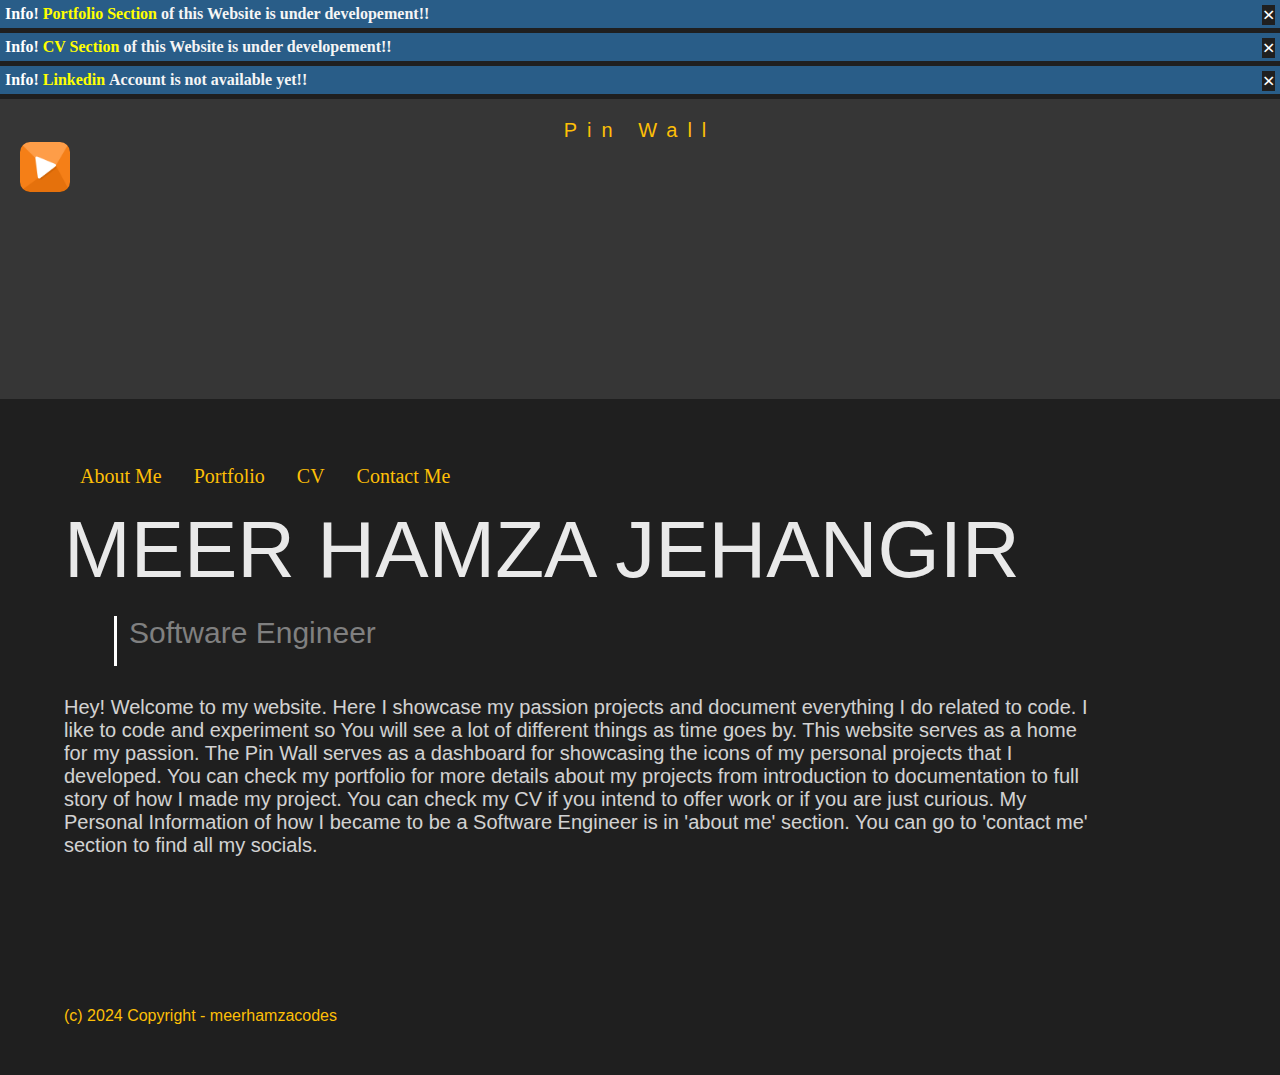
<file: index.html>
<!DOCTYPE html>
  <html lang="en">
    <head>
      <meta charset="UTF-8">
      <meta name="viewport" content="width=device-width, initial-scale=1.0">
      <title>meerhamzacodes</title>
      <link rel="icon" type="image/x-icon" href="av.ico">
      <link rel="stylesheet" href="index.css"></link>

      <link rel="stylesheet" href="https://cdnjs.cloudflare.com/ajax/libs/font-awesome/6.5.1/css/all.min.css" integrity="sha512-DTOQO9RWCH3ppGqcWaEA1BIZOC6xxalwEsw9c2QQeAIftl+Vegovlnee1c9QX4TctnWMn13TZye+giMm8e2LwA==" crossorigin="anonymous" referrerpolicy="no-referrer" />
    </head>
    <body style="overflow-y: auto; overflow-x: hidden;" >
   
      <div style="position: relative;">
      
        <div class="alert">
          <span class="closebtn" onclick="this.parentElement.style.display='none';">&times;</span> 
          <i class="fa-solid fa-triangle-exclamation" style="color: yellow; background-color: rgba(255, 0, 0, 0);"></i>
          <b style="background-color: rgba(255, 0, 0, 0);">Info! </b><b style="color: yellow; background-color: rgba(255, 0, 0, 0);">Portfolio Section</b> <b style="color:whitesmoke;background-color: rgba(255, 0, 0, 0);">of this Website is under developement!!</b>
          <i class="fa-solid fa-triangle-exclamation" style="color: yellow; background-color: rgba(255, 0, 0, 0);"></i>
        </div>
  
        <div class="alert">
          <span class="closebtn" onclick="this.parentElement.style.display='none';">&times;</span> 
          <i class="fa-solid fa-triangle-exclamation" style="color: yellow; background-color: rgba(255, 0, 0, 0);"></i>
          <b style="background-color: rgba(255, 0, 0, 0);">Info! </b><b style="color: yellow; background-color: rgba(255, 0, 0, 0);">CV Section</b> <b style="color:whitesmoke;background-color: rgba(255, 0, 0, 0);">of this Website is under developement!!</b>
          <i class="fa-solid fa-triangle-exclamation" style="color: yellow; background-color: rgba(255, 0, 0, 0);"></i>
        </div>

        <div class="alert">
          <span class="closebtn" onclick="this.parentElement.style.display='none';">&times;</span> 
          <i class="fa-solid fa-triangle-exclamation" style="color: yellow; background-color: rgba(255, 0, 0, 0);"></i>
          <b style="background-color: rgba(255, 0, 0, 0);">Info! </b><b style="color: yellow; background-color: rgba(255, 0, 0, 0);">Linkedin</b> <b style="color:whitesmoke;background-color: rgba(255, 0, 0, 0);">Account is not available yet!!</b>
          <i class="fa-solid fa-triangle-exclamation" style="color: yellow; background-color: rgba(255, 0, 0, 0);"></i>
        </div>
   
        <div class="w1">
          <p class="wt1">Pin Wall</p>
          <img src="adsbox-icon.png" class="i">
        </div>
       <div class="opts" id="homediv">
          <ul>
            <li><a href="about.html">About Me</a></li>
            <li><a onclick="alert('Porfolio Section of this Website is under Developement and not available right now!')">Portfolio</a></li>
            <li><a onclick="alert('CV Section of this Website is under Developement and not available right now!')">CV</a></li>
            <li><a onclick="toggle_visibility('contactdiv', 'homediv');">Contact Me</a></li>
          </ul>
  
          <h1 class="t">MEER HAMZA JEHANGIR</h1>
          <div class="vl">
            <h3 class="st">Software Engineer</h3>
          </div>
          <p class="p">Hey! Welcome to my website. Here I showcase my passion projects and document everything I do related to code. I like to code and experiment so You will see a lot of different things as time goes by. This website serves as a home for my passion. The Pin Wall serves as a dashboard for showcasing the icons of my personal projects that I developed. You can check my portfolio for more details about my projects from introduction to documentation to full story of how I made my project. You can check my CV if you intend to offer work or if you are just curious. My Personal Information of how I became to be a Software Engineer is in 'about me' section. You can go to 'contact me' section to find all my socials.</p>
        
          <p class="cb">(c) 2024 Copyright - meerhamzacodes</p>
        </div>
    
      
        <div id="contactdiv" style="display: none; margin-bottom: 50px;">

            <div class="bb3"><img src="bb3.png" style="opacity:0.7; margin-top: 20px; margin-left: 20px; width: 50px; height: 50px; color:whitesmoke" alt="Back" onclick="toggle_visibility('contactdiv', 'homediv');" /></div>
           
              
            <h1 class="ct" style="text-align: justify;">Contact Me</h1>
          
          
          <div class="flbox">

       
            <div class="socbox">

         
              <img src="giticon.png" style="height: 45px; width: 45px;"></img>
              <div class="vl" style="height: 50px; width: 1.5px; margin-left: 0px; margin-top: 0;">
                <a href="https://github.com/meerhamzacodes" target="_blank" style="position: absolute; margin-left: 10px; text-decoration: none; color: rgb(0, 162, 255); margin-bottom: 30px; margin-top: 10px;">@meerhamzacodes</a>
     
              </div>
          
              <img src="playstorecir.png" style="height: 42px; width: 42px; "></img>
              <div class="vl" style="height: 50px; width: 1.5px; margin-left: 0px; margin-top: 0;">
                <a href="https://play.google.com/store/apps/dev?id=4864475322689769891" target="_blank" style="position: absolute; margin-left: 10px; text-decoration: none; color: rgb(0, 162, 255); margin-bottom: 30px; margin-top: 10px;">@meerhamzacodes</a>
     
              </div>

          
          
              <img src="gmail.webp" style="height: 40px; width: 40px;"></img>
              <div class="vl" style="height: 30px; width: 1.5px; margin-left: 0px; margin-top: 0px;">
                <p style="font-family: 'Franklin Gothic Medium', 'Arial Narrow', Arial, sans-serif; text-decoration: none; margin-left: 10px; color: whitesmoke; padding-top: 10px;">meerhamzacodes@gmail.com</p>
         
              </div>
            </div>
         
            <div class="socbox">

          
              <img src="linkedinicon.webp" style="height: 40px; width: 40px;"></img>
              <div class="vl" style="height: 50px; width: 1.5px; margin-left: 0px; margin-top: 0;">
                <p style="text-decoration: none; margin-left: 10px; color: whitesmoke; padding-top: 10px;">@meerhamzacodes</p>
         
              </div>
         
              <img src="x.png" style="height: 45px; width: 45px; "></img>
              <div class="vl" style="height: 50px; width: 1.5px; margin-left: 0px; margin-top: 0;">
                <a href="https://x.com/meerhamzacodes?t=r83h1mFkt3reig2RFNkgkg&s=09" target="_blank" style="position: absolute; margin-left: 10px; text-decoration: none; color: rgb(0, 162, 255); margin-bottom: 30px; margin-top: 10px;">@meerhamzacodes</a>
     
              </div>

          
              <img src="yt.webp" style="height: 42px; width: 42px;"></img>
              <div class="vl" style="height: 30px; width: 1.5px; margin-left: 0px; margin-top: 0;">
                <a href="https://www.youtube.com/@meerhamzacodes" target="_blank" style="position: absolute; margin-left: 10px; text-decoration: none; color: rgb(0, 162, 255); margin-bottom: 30px; margin-top: 10px;">@meerhamzacodes</a>
     
              </div>

            </div>
            <div class="socbox">

          
              <img src="fbicon.png" style="height: 40px; width: 40px; "></img>
              <div class="vl" style="height: 30px; width: 1.5px; margin-left: 0px; margin-top: 0;">
                <a href="https://web.facebook.com/meerhamzacodes" target="_blank" style="position: absolute; margin-left: 10px; text-decoration: none; color: rgb(0, 162, 255); margin-bottom: 30px; margin-top: 10px;">@meerhamzacodes</a>
     
              </div>

            </div>
          </div>
        </div>
      </div>

    <script>

      function toggle_visibility(id1, id2) {  
        var e = document.getElementById(id1);
        var e2 = document.getElementById(id2);
        
        if(e.style.display == 'none') {

          e.style.display = 'block';      
          e2.style.display = 'none';       
        }else{
          e2.style.display = 'block';           
          e.style.display = 'none'; 
        }        
      }

      var close = document.getElementsByClassName("closebtn");
      var i;
  
      for (i = 0; i < close.length; i++) {
        close[i].onclick = function(){
          var div = this.parentElement;
          div.style.opacity = "0";
          setTimeout(function(){ div.style.display = "none"; }, 600);
        }
      }

    </script>

  
  
  </body>
</html>
</file>
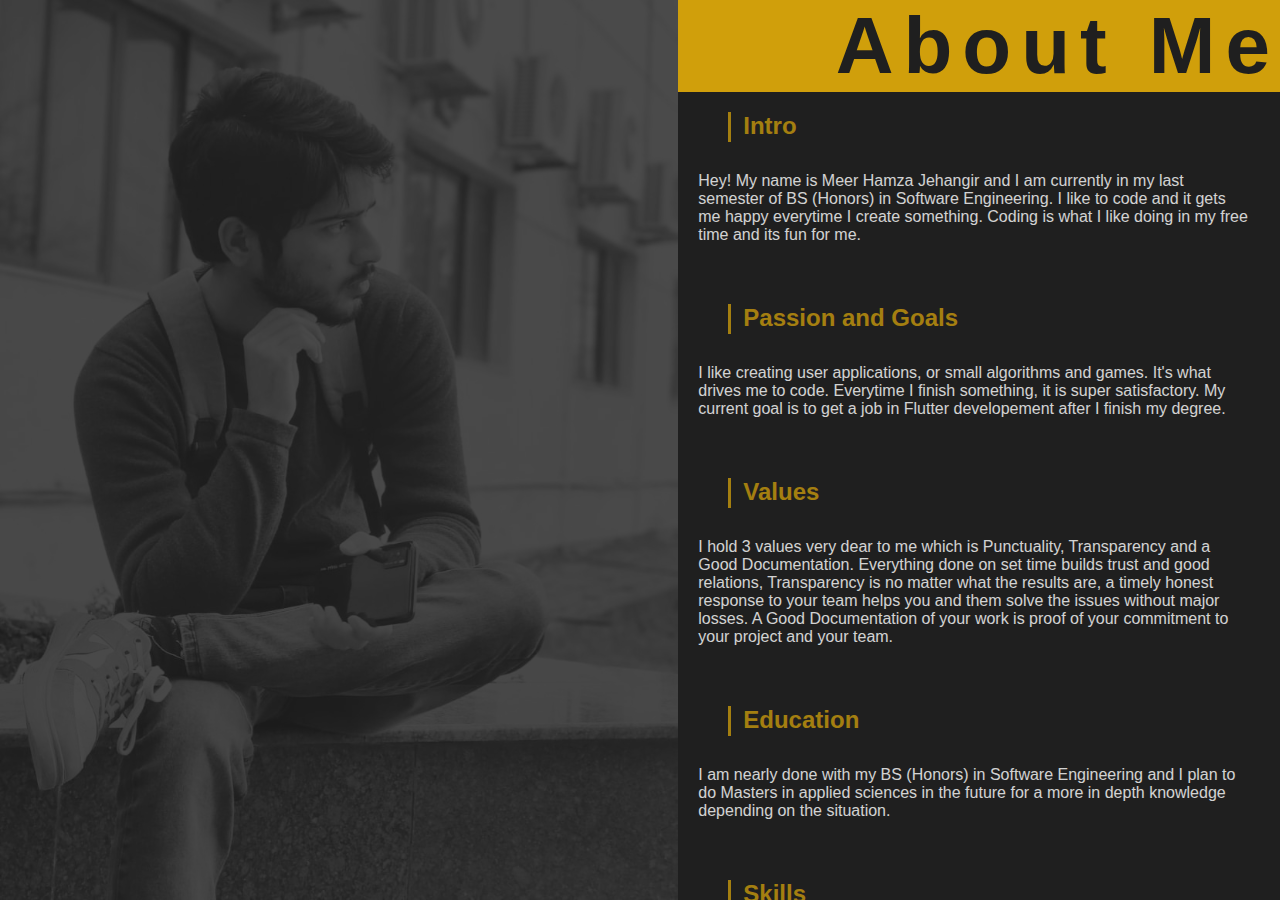
<file: about.html>
<!DOCTYPE html>
<html lang="en">
  <head>
    <meta charset="UTF-8">
    <meta name="viewport" content="width=device-width, initial-scale=1.0">
    <title>meerhamzacodes</title>
    <link rel="stylesheet" href="about.css"></link>
  </head>
  <body class="bods">

    <div class="main" >
     <img src="pp_1.jpg"  class="image">
      
      <div class="parts">
        
          <h1 class="cont">About Me</h1>
       
          <div class="vl">
               <h3 class="st">Intro</h3>
             </div>
             <p class="p">Hey! My name is Meer Hamza Jehangir and I am currently in my last semester of BS (Honors) in Software Engineering. I like to code and it gets me happy everytime I create something. Coding is what I like doing in my free time and its fun for me.</p>
             
             
             <div class="vl">
               <h3 class="st">Passion and Goals</h3>
             </div>
             <p class="p">I like creating user applications, or small algorithms and games. It's what drives me to code. Everytime I finish something, it is super satisfactory. My current goal is to get a job in Flutter developement after I finish my degree.</p>
         
     
             <div class="vl">
               <h3 class="st">Values</h3>
             </div>
             <p class="p">I hold 3 values very dear to me which is Punctuality, Transparency and a Good Documentation. Everything done on set time builds trust and good relations, Transparency is no matter what the results are, a timely honest response to your team helps you and them solve the issues without major losses. A Good Documentation of your work is proof of your commitment to your project and your team.</p>
       

       
        <div class="vl">
          <h3 class="st">Education</h3>
        </div>
        <p class="p">I am nearly done with my BS (Honors) in Software Engineering and I plan to do Masters in applied sciences in the future for a more in depth knowledge depending on the situation.</p>
    

        <div class="vl">
          <h3 class="st">Skills</h3>
        </div>
        <p class="p">I have knowledge in many languages as I like to fiddle around in my free time here and there but my main skillset for work is Flutter Framework and Dart Language. Besides this, I have done work in Java, C, C#, HTML, CSS and PHP. Why I am choosing Flutter as a main skill for work? Because I would like to ease myself into the work industry and have the actual work experience before taking on the more challenging and interesting positions.</p>
     <div class="el"></div>
       <!--   
        -->
      </div>
    </div>
    

      <!-- <div class="root">
          <img src="pp_1.jpg"  class="image">

        
        <div>
          <h1 class="cont">About Me</h1>
       <div style="height: 20px;"></div>

          

          

          
        </div>
      
    
      
    </div>
    
  
  -->
        
     
     
    
    
    
    
    
    
  
  </body>
</html>
</file>
<file: index.css>
*{
  background-color: #1F1F1F;
  margin: 0;
  padding: 0;
  box-sizing: border-box;
}

::-webkit-scrollbar {
  width: 10px;
}

::-webkit-scrollbar-track {
  background: #161616; 
}
 
::-webkit-scrollbar-thumb {
  background: #2e2e2e; 
}

::-webkit-scrollbar-thumb:hover {
  background: #555; 
}

#loader {
  border: 12px solid #f3f3f3;
  border-radius: 50%;
  border-top: 12px solid #444444;
  width: 70px;
  height: 70px;
  animation: spin 1s linear infinite;
}

@keyframes spin {
  100% {
      transform: rotate(360deg);
  }
}
.center {
  position: absolute;
  top: 0;
  bottom: 0;
  left: 0;
  right: 0;
  margin: auto;
}

.alert {
  padding: 5px;
  background-color: #295d88;
  color: white;
  opacity: 1;
  transition: opacity 0.6s;
  margin-bottom: 5px;
}

.closebtn {
  color: white;
  font-weight: bold;
  float: right;
  font-size: 22px;
  line-height: 20px;
  cursor: pointer;
  transition: 0.3s;
}

.w {
  margin-right: 50px;
  float: right;
  width:400px;
  height:100vh;
  background-color: #363636;
}

.w1 {
  
  float: center;
  width:100vw;
  height:300px;
  background-color: #363636;
}

.t {
  opacity: 0.9;
  font-family: 'Franklin Gothic Medium', 'Arial Narrow', Arial, sans-serif;
  font-weight: 100;
  font-size: 80px;
  position: relative;
  text-align: left;
  color: white;
}

.ct {letter-spacing: 15px; margin-top: 0px; margin-left: 80px; color: gray;
  opacity: 0.9;
  width: 80%;
  font-family: 'Franklin Gothic Medium', 'Arial Narrow', Arial, sans-serif;
  font-weight: 100;
  font-size: 80px;
  position: relative;
  text-align: left;
}

.st {
  width: 80vw;
  font-family: 'Franklin Gothic Medium', 'Arial Narrow', Arial, sans-serif;
  font-weight: 100;
  font-size: 30px;
  margin-left: 15px;
  margin-top: 10px;
  text-align: left;
  color: grey;
  /*background-color: aqua;*/
}

.p {
  opacity: 0.8;
  width: 80vw;
  /*height:150px;*/
  display: block;
  font-family: 'Franklin Gothic Medium', 'Arial Narrow', Arial, sans-serif;
  /*background-color: #FDBF07;*/
  font-size: 20px;
  margin-top: 30px;
  padding-bottom: 50px;
  text-align: left;
  color: white;
}

.webp {
  width: 130px; height: 130px;
  font-family: 'Franklin Gothic Medium', 'Arial Narrow', Arial, sans-serif;
  display: block;
  margin-left: auto;
  margin-right: auto;
  margin-top: 50px;
  color: antiquewhite;

}

.i {
  width: 50px;
  height: 50px;
  position: relative;
  top:20px;
  left: 20px;
  border-radius: 20%;
}

.wt {
  position: relative;
  font-size: 40px;
  letter-spacing: 10px;
  top: 30px;
  font-family: 'Franklin Gothic Medium', 'Arial Narrow', Arial, sans-serif;
  font-weight: 100;
  color: #FDBF07;
  text-align: center;
}

.wt1 {
  position: relative;
  font-size: 20px;
  top: 20px;
  letter-spacing: 10px;
  background-color: #363636;
  font-family: 'Franklin Gothic Medium', 'Arial Narrow', Arial, sans-serif;
  font-weight: 100;
  color: #FDBF07;
  text-align: center;
}

.cb {
  font-family: 'Franklin Gothic Medium', 'Arial Narrow', Arial, sans-serif;
  font-weight: 100;
  margin-top: 100px;
  padding-bottom: 50px;
  width:100%; text-align: left;
  color: #FDBF07;
}
.vl {
    width: 2.5px;
    height: 50px;
    margin-left: 50px;
    margin-top: 20px;
    background-color: white;
}

.backbtn :hover {
  cursor: pointer;
  background-color: #111111;
}
.flbox {
  display: flex;margin-left: 100px; 
}
.contactv {
  display:none;
}
.contacti {
  display:block; margin-bottom: 50px;
}
.socbox {
  margin-top: 50px; width: 350px; background-color: #1F1F1F;
}
.opts {
  margin-top: 50px;
  margin-left: 5vw;
  margin-right: 5vw;
}
html {
  scroll-behavior: smooth;
}
ul {
  list-style-type: none;
  margin:0;
  padding: 0;
  overflow: hidden;
  /*background-color: #333333;*/
}

li {float: left;}

li a {
  font-size: 20px;
  display: block;
  color: #FDBF07;
  text-align: center;
  padding: 16px;
  text-decoration: none;
}

li a:hover {
  background-color: #111111;
  cursor: pointer;
}

.bb3 :hover {
  background-color: #111111;
}
  
@media only screen and (max-width:1024px){

  .t {
    opacity: 0.9;
    font-family: 'Franklin Gothic Medium', 'Arial Narrow', Arial, sans-serif;
    font-weight: 100;
    font-size: 75px;
    position: relative;
    text-align: left;
    color: white;
  }
  
}

@media only screen and (max-width:700px) and (orientation:landscape){

  .t {
    opacity: 0.9;
    font-family: 'Franklin Gothic Medium', 'Arial Narrow', Arial, sans-serif;
    font-weight: 100;
    font-size: 65px;
    position: relative;
    text-align: left;
    color: white;
  }

  .flbox {
    display: flex;margin-left: 20px; gap: 100px;
  }

.socbox { margin-top: 50px; width: 300px;  
}

.ct {letter-spacing: 15px; margin-top: 0px; margin-left: 40px; color: gray;
  opacity: 0.9;
  font-family: 'Franklin Gothic Medium', 'Arial Narrow', Arial, sans-serif;
  font-weight: 100;
  font-size: 50px;
  position: relative;
  text-align: left;
}

  .p {
    opacity: 0.8;
    width: 90vw;
    display: block;
    font-family: 'Franklin Gothic Medium', 'Arial Narrow', Arial, sans-serif;
    font-size: 20px;
    margin-top: 30px;
    margin-bottom: 100px;
    text-align: left;
    color: white;
  }

  .i {
    width: 30px;
    height: 30px;
    position: relative;
    top:40px;
    left: 20px;
    border-radius: 20%;
  }

  .st {
    width: 75vw;
    font-family: 'Franklin Gothic Medium', 'Arial Narrow', Arial, sans-serif;
    font-weight: 100;
    font-size: 30px;
    margin-left: 15px;
    margin-top: 10px;
    text-align: left;
    color: grey;
    /*background-color: aqua;*/
  }
  
.cb {
  font-family: 'Franklin Gothic Medium', 'Arial Narrow', Arial, sans-serif;
  font-weight: 100;
  margin-top: 100px;
  width:100%; text-align: center;
  color: #FDBF07;
}
  
}

@media only screen and (max-width:700px) and (orientation:portrait){

  .t {
    opacity: 0.9;
    font-family: 'Franklin Gothic Medium', 'Arial Narrow', Arial, sans-serif;
    font-weight: 100;
    font-size: 65px;
    position: relative;
    text-align: left;
    color: white;
  }
  .flbox {
    display: block;margin-left: 20px;
  }

.socbox { margin-top: 50px; width: 300px;
}

.ct {letter-spacing: 15px; margin-top: 0px; margin-left: 40px; color: gray;
  opacity: 0.9;
  font-family: 'Franklin Gothic Medium', 'Arial Narrow', Arial, sans-serif;
  font-weight: 100;
  font-size: 50px;
  position: relative;
  text-align: left;
}

  .p {
    opacity: 0.8;
    width: 90vw;
    display: block;
    font-family: 'Franklin Gothic Medium', 'Arial Narrow', Arial, sans-serif;
    font-size: 20px;
    margin-top: 30px;
    margin-bottom: 100px;
    text-align: left;
    color: white;
  }

  .i {
    width: 30px;
    height: 30px;
    position: relative;
    top:40px;
    left: 20px;
    border-radius: 20%;
  }

  .st {
    width: 75vw;
    font-family: 'Franklin Gothic Medium', 'Arial Narrow', Arial, sans-serif;
    font-weight: 100;
    font-size: 30px;
    margin-left: 15px;
    margin-top: 10px;
    text-align: left;
    color: grey;
    /*background-color: aqua;*/
  }
  
.cb {
  font-family: 'Franklin Gothic Medium', 'Arial Narrow', Arial, sans-serif;
  font-weight: 100;
  margin-top: 100px;
  width:100%; text-align: center;
  color: #FDBF07;
}
  
}

@media only screen and (min-width:280px) and (orientation:portrait){


  
  .t {
    opacity: 0.9;
    font-family: 'Franklin Gothic Medium', 'Arial Narrow', Arial, sans-serif;
    font-weight: 100;
    font-size: 40px;
    position: relative;
    text-align: left;
    color: white;
  }

  .p {
    opacity: 0.8;
    width: 90vw;
    display: block;
    font-family: 'Franklin Gothic Medium', 'Arial Narrow', Arial, sans-serif;
    font-size: 20px;
    margin-top: 30px;
    margin-bottom: 100px;
    text-align: left;
    color: white;
  }

  .i {
    width: 30px;
    height: 30px;
    position: relative;
    top:40px;
    left: 20px;
    border-radius: 20%;
  }

  .st {
    width: 65vw;
    font-family: 'Franklin Gothic Medium', 'Arial Narrow', Arial, sans-serif;
    font-weight: 100;
    font-size: 20px;
    margin-left: 15px;
    margin-top: 10px;
    text-align: left;
    color: grey;
    /*background-color: aqua;*/
  }
  
.vl {
  width: 2.5px;
  height: 30px;
  margin-left: 50px;
  margin-top: 20px;
  background-color: white;
}
.cb {
  font-family: 'Franklin Gothic Medium', 'Arial Narrow', Arial, sans-serif;
  font-weight: 100;
  margin-top: 100px;
  font-size: 10px;
  width:100%; text-align: center;
  color: #FDBF07;
}

}
</file>
<file: about.css>
*{
  background-color: #1F1F1F;
  margin: 0;
  padding: 0;
  box-sizing: border-box;
}

.root {
  display: flex;
  align-items: left;
  justify-content: left;

}

.image {
  opacity: 0.2;
  /*background-color: aqua;*/
  height: 100vh;
  width: fit-content;
  position: relative;
}

.main {

  display: grid;
  column-gap: 0px;
  grid-template-columns: auto auto;
  grid-template-rows: auto;
}
.p {
  opacity: 0.8;
  position: relative;
  width: 76%;
  /*background-color:aqua;*/
  font-family: 'Franklin Gothic Medium', 'Arial Narrow', Arial, sans-serif;
  font-size: 16px;
  margin-top: 30px;
  padding-bottom: 35px;
  padding-left: 20px;
  text-align: left;
  color: white;
}
.el {
  float: right;
  width: 100%; background-color: #FDBF07; height: 5px; opacity: 0.6; bottom: 0;
  position: fixed;
}
.vl {

  opacity: 0.6;
  width: 2.5px;
  height: 30px;
  margin-left: 50px;
  margin-top: 20px;
  background-color: #FDBF07;
}

.st {
  width: 250px;
  font-family: 'Franklin Gothic Medium', 'Arial Narrow', Arial, sans-serif;
  font-weight: bold;
  font-size: 24px;
  margin-left: 15px;
  text-align: left;
  color: #FDBF07;
  /*background-color: aqua;*/
}

.cont {
  
  font-weight: bold;
  opacity: 0.8;
  font-size: 80px;
  text-align: right;
  font-family: 'Franklin Gothic Medium', 'Arial Narrow', Arial, sans-serif;
  letter-spacing: 10px;
  color: #1F1F1F;
  background-color: #FDBF07;
}

.bods {
  overflow: hidden;
}

.parts {
  overflow-y: auto;
  position: relative;
  height: 100vh;
}




@media only screen and (max-width:950px) and (orientation:portrait) {
  .main {

    display: grid;
    column-gap: 0px;
    grid-template-columns: auto;
    grid-template-rows: auto;
  }


.image {
  opacity: 0.2;
  /*background-color: aqua;*/
  height: fit-content;
  width: 100%;
  position: relative;
}

.bods {
  overflow: auto;
}

.parts {
  overflow-y: hidden;
  position: relative;
  height: 100%;
}
}

@media only screen and (max-width:950px) and (orientation:landscape) {
 
  .el {
    float: right;
    width: 100%; background-color: #FDBF07; height: 5px; opacity: 0.6; bottom: 0;
    position: relative;
  }

  .p {
    opacity: 0.8;
    position: relative;
    width: 95%;
    /*background-color:aqua;*/
    font-family: 'Franklin Gothic Medium', 'Arial Narrow', Arial, sans-serif;
    font-size: 16px;
    margin-top: 30px;
    padding-bottom: 40px;
    padding-left: 20px;
    text-align: left;
    color: white;
  }
}
@media only screen and (max-width:1024px) and (orientation:portrait){
  .main {

    display: grid;
    column-gap: 0px;
    grid-template-columns: auto;
    grid-template-rows: auto;
  }


.image {
  opacity: 0.2;
  /*background-color: aqua;*/
  height: fit-content;
  width: 100%;
  position: relative;
}

.bods {
  overflow: auto;
}

.parts {
  overflow-y: hidden;
  position: relative;
  height: 100%;
}
}

@media only screen and (max-width:1024px) and (orientation:landscape){
  
  .el {
    float: right;
    width: 100%; background-color: #FDBF07; height: 5px; opacity: 0.6; bottom: 0;
    position: relative;
  }

  .p {
    opacity: 0.8;
    position: relative;
    width: 95%;
    /*background-color:aqua;*/
    font-family: 'Franklin Gothic Medium', 'Arial Narrow', Arial, sans-serif;
    font-size: 16px;
    margin-top: 30px;
    padding-bottom: 40px;
    padding-left: 20px;
    text-align: left;
    color: white;
  }


}
@media only screen and (max-width:1280px){
  
  .el {
    float: right;
    width: 100%; background-color: #FDBF07; height: 5px; opacity: 0.6; bottom: 0;
    position: relative;
  }

  .p {
    opacity: 0.8;
    position: relative;
    width: 95%;
    /*background-color:aqua;*/
    font-family: 'Franklin Gothic Medium', 'Arial Narrow', Arial, sans-serif;
    font-size: 16px;
    margin-top: 30px;
    padding-bottom: 40px;
    padding-left: 20px;
    text-align: left;
    color: white;
  }


}
</file>
